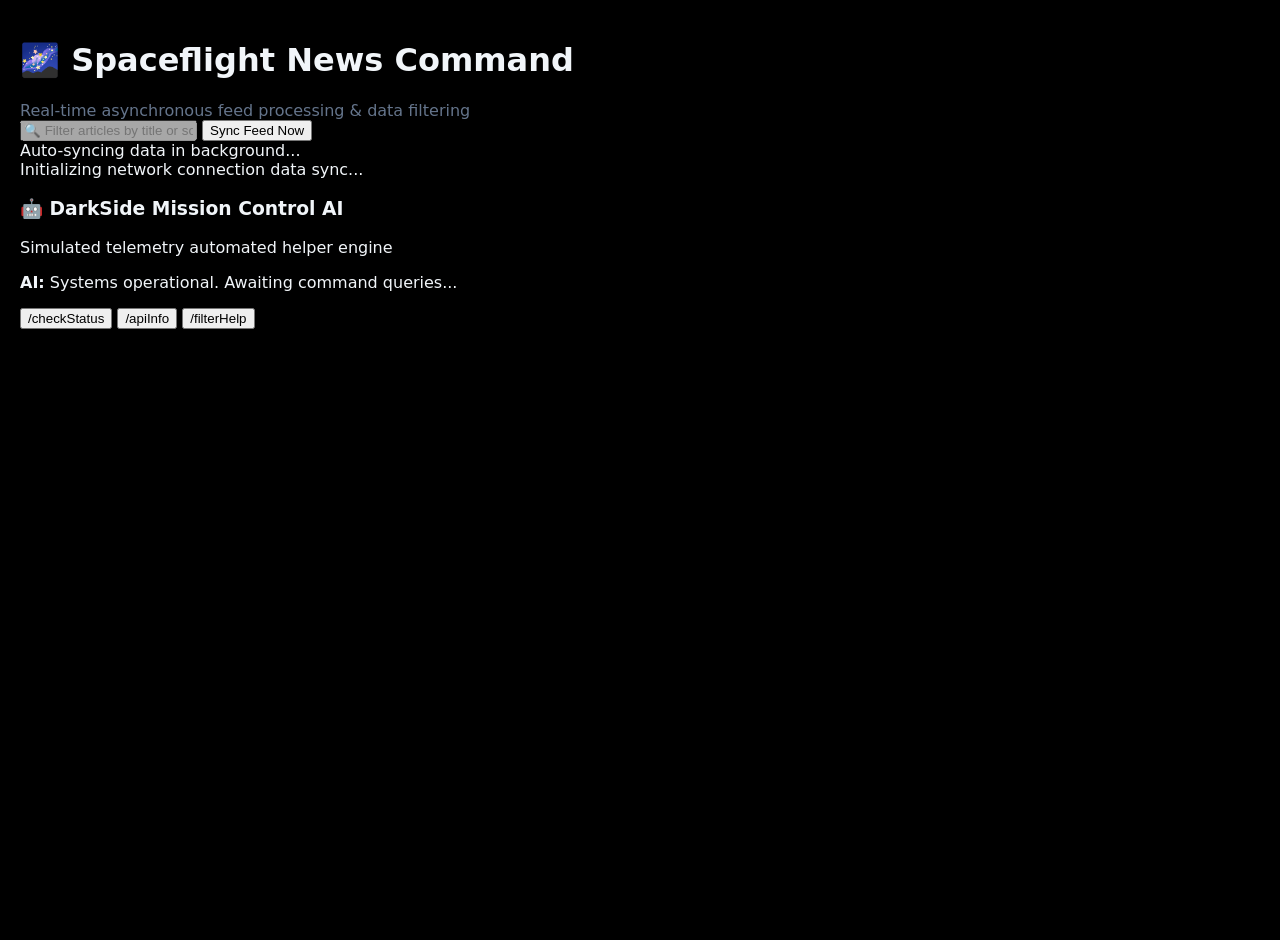
<file: Index.html>
<!DOCTYPE html>
<html lang="en">
<head>
    <meta charset="UTF-8">
    <meta name="viewport" content="width=device-width, initial-scale=1.0">
    <title>Advanced Interactive Dashboard</title>
    <link rel="stylesheet" href="style.css">
</head>
<body>
    <div class="dashboard-grid">
        <!-- Main Core Feed Section -->
        <main class="main-content">
            <h1>🌌 Spaceflight News Command</h1>
            <p class="subtitle">Real-time asynchronous feed processing & data filtering</p>
            
            <!-- Controls Module -->
            <div class="controls-row">
                <input type="text" id="search-input" placeholder="🔍 Filter articles by title or source..." disabled>
                <button id="refresh-btn">Sync Feed Now</button>
            </div>

            <!-- Auto-Sync Notification Banner -->
            <div id="status-banner" class="banner">Auto-syncing data in background...</div>

            <!-- Dynamic Target Container for Reusable Component Generator -->
            <div id="news-feed-container">
                <div class="initial-placeholder">Initializing network connection data sync...</div>
            </div>
        </main>

        <!-- Simulated Chatbot / Automation Assistant Panel -->
        <aside class="sidebar-chat">
            <h3>🤖 DarkSide Mission Control AI</h3>
            <p class="panel-desc">Simulated telemetry automated helper engine</p>
            
            <div id="chat-output-display" class="chat-display">
                <p class="bot-msg"><strong>AI:</strong> Systems operational. Awaiting command queries...</p>
            </div>

            <div class="chat-triggers">
                <button class="trigger-chip" data-reply="Telemetry status checks nominal. Core data stream sync running every 60 seconds. All connection ports secure.">/checkStatus</button>
                <button class="trigger-chip" data-reply="API Data Framework: Target URL resolves to Spaceflight News v4 structure mapping JSON objects in real-time.">/apiInfo</button>
                <button class="trigger-chip" data-reply="Data Filter Module initialized. Standard regex matching handles dynamic card hiding without page reloads.">/filterHelp</button>
            </div>
        </aside>
    </div>

    <script src="script.js"></script>
</body>
</html>
</file>
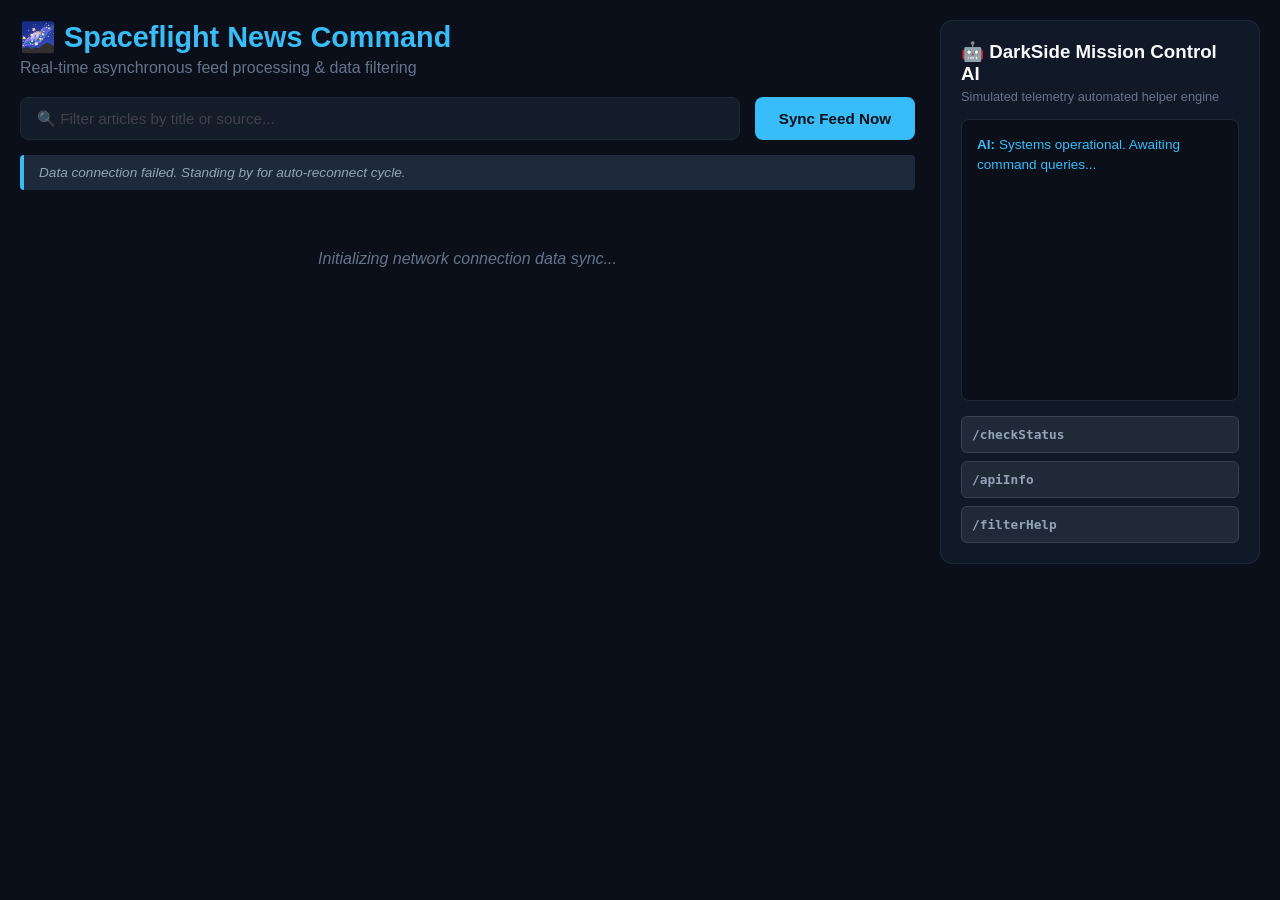
<file: v1-seleton/index.html>
<!DOCTYPE html>
<html lang="en">
<head>
    <meta charset="UTF-8">
    <meta name="viewport" content="width=device-width, initial-scale=1.0">
    <title>Advanced Interactive Dashboard</title>
    <link rel="stylesheet" href="style.css">
</head>
<body>
    <div class="dashboard-grid">
        <!-- Main Core Feed Section -->
        <main class="main-content">
            <h1>🌌 Spaceflight News Command</h1>
            <p class="subtitle">Real-time asynchronous feed processing & data filtering</p>
            
            <!-- Controls Module -->
            <div class="controls-row">
                <input type="text" id="search-input" placeholder="🔍 Filter articles by title or source..." disabled>
                <button id="refresh-btn">Sync Feed Now</button>
            </div>

            <!-- Auto-Sync Notification Banner -->
            <div id="status-banner" class="banner">Auto-syncing data in background...</div>

            <!-- Dynamic Target Container for Reusable Component Generator -->
            <div id="news-feed-container">
                <div class="initial-placeholder">Initializing network connection data sync...</div>
            </div>
        </main>

        <!-- Simulated Chatbot / Automation Assistant Panel -->
        <aside class="sidebar-chat">
            <h3>🤖 DarkSide Mission Control AI</h3>
            <p class="panel-desc">Simulated telemetry automated helper engine</p>
            
            <div id="chat-output-display" class="chat-display">
                <p class="bot-msg"><strong>AI:</strong> Systems operational. Awaiting command queries...</p>
            </div>

            <div class="chat-triggers">
                <button class="trigger-chip" data-reply="Telemetry status checks nominal. Core data stream sync running every 60 seconds. All connection ports secure.">/checkStatus</button>
                <button class="trigger-chip" data-reply="API Data Framework: Target URL resolves to Spaceflight News v4 structure mapping JSON objects in real-time.">/apiInfo</button>
                <button class="trigger-chip" data-reply="Data Filter Module initialized. Standard regex matching handles dynamic card hiding without page reloads.">/filterHelp</button>
            </div>
        </aside>
    </div>

    <script src="script.js"></script>
</body>
</html>
</file>
<file: style.css>
/* Core Root Architecture Design Tokens */
:root {
    --bg-color: #000000;
    --panel-bg: #0d0d0d;
    --border-color: #1f1f1f;
    --text-main: #f1f5f9;
    --text-muted: #64748b;
    --card-bg: #0a0a0a;
    --input-bg: #141414;
}

/* Light Mode Token Inversions */
[data-theme="light"] {
    --bg-color: #f8fafc;
    --panel-bg: #ffffff;
    --border-color: #e2e8f0;
    --text-main: #0f172a;
    --text-muted: #64748b;
    --card-bg: #ffffff;
    --input-bg: #f1f5f9;
}

body {
    font-family: 'Segoe UI', system-ui, sans-serif;
    background-color: var(--bg-color);
    color: var(--text-main);
    margin: 0;
    padding: 20px;
    min-height: 100vh;
    transition: background-color 0.3s ease, color 0.3s ease;
}

.dashboard-container {
    max-width: 1200px;
    margin: 0 auto;
}

.main-header {
    display: flex;
    justify-content: space-between;
    align-items: center;
    margin-bottom: 30px;
    border-bottom: 1px solid var(--border-color);
    padding-bottom: 15px;
}

.main-header h1 {
    color: #38bdf8;
    margin: 0 0 5px 0;
}

.subtitle {
    color: var(--text-muted);
    margin: 0;
}

/* Custom Slide Switch Architecture UI */
.theme-switch-wrapper {
    display: flex;
    align-items: center;
    gap: 10px;
}

.theme-label {
    font-size: 0.85rem;
    font-weight: 600;
    color: var(--text-main);
}

.theme-switch {
    display: inline-block;
    height: 26px;
    position: relative;
    width: 50px;
}

.theme-switch input {
    display: none;
}

.slider {
    background-color: #334155;
    bottom: 0;
    cursor: pointer;
    left: 0;
    position: relative;
    right: 0;
    top: 0;
    height: 26px;
    width: 50px;
    border-radius: 34px;
    transition: .4s;
}

.slider:before {
    background-color: #fff;
    bottom: 4px;
    content: "";
    height: 18px;
    left: 4px;
    position: absolute;
    transition: .4s;
    width: 18px;
    border-radius: 50%;
}

input:checked + .slider {
    background-color: #10b981;
}

input:checked + .slider:before {
    transform: translateX(24px);
}

/* Restructured Control Station */
.control-panel {
    background-color: var(--panel-bg);
    border: 1px solid var(--border-color);
    border-radius: 12px;
    padding: 20px;
    margin-bottom: 30px;
    display: flex;
    flex-wrap: wrap;
    gap: 15px;
    align-items: center;
    justify-content: space-between;
}

.sync-wrapper {
    display: flex;
    align-items: center;
    gap: 12px;
}

#fetch-btn {
    background-color: #10b981;
    color: #fff;
    border: none;
    padding: 12px 24px;
    font-weight: 600;
    border-radius: 8px;
    cursor: pointer;
    transition: background 0.2s;
}

#fetch-btn:hover { background-color: #059669; }

.cache-badge {
    font-size: 0.8rem;
    color: var(--text-main);
    background-color: var(--input-bg);
    padding: 4px 8px;
    border-radius: 4px;
    border: 1px solid var(--border-color);
}

.filter-group {
    display: flex;
    gap: 10px;
    flex-grow: 1;
    max-width: 500px;
}

.filter-group input, .filter-group select {
    background-color: var(--input-bg);
    border: 1px solid var(--border-color);
    color: var(--text-main);
    padding: 10px 12px;
    border-radius: 6px;
    font-size: 0.9rem;
}

.filter-group input { flex-grow: 2; }
.filter-group select { flex-grow: 1; }

.toggle-group {
    display: flex;
    background-color: var(--input-bg);
    padding: 4px;
    border-radius: 8px;
}

.view-toggle {
    background: none;
    border: none;
    color: var(--text-muted);
    padding: 8px 16px;
    font-weight: 600;
    border-radius: 6px;
    cursor: pointer;
}

.view-toggle.active {
    background-color: #38bdf8;
    color: #0f172a;
}

/* Grid Architecture Matrix Layout */
.news-flex {
    display: grid;
    grid-template-columns: repeat(auto-fill, minmax(300px, 1fr));
    gap: 20px;
}

.news-card {
    background-color: var(--card-bg);
    border: 1px solid var(--border-color);
    border-radius: 10px;
    padding: 20px;
    display: flex;
    flex-direction: column;
    justify-content: space-between;
    transition: background-color 0.3s ease;
}

.news-card h3 {
    color: var(--text-main);
    margin: 0 0 10px 0;
}

.source-badge {
    align-self: flex-start;
    background-color: rgba(56, 189, 248, 0.1);
    color: #38bdf8;
    padding: 2px 6px;
    border-radius: 4px;
    font-size: 0.75rem;
    font-weight: 700;
    margin-bottom: 10px;
}

.news-card a {
    color: #38bdf8;
    text-decoration: none;
    font-weight: 600;
}

.error-card {
    background-color: rgba(239, 68, 68, 0.05);
    border: 2px dashed #ef4444;
    border-radius: 12px;
    padding: 40px;
    text-align: center;
    max-width: 600px;
    margin: 40px auto;
}

.skeleton-card {
    height: 200px;
    background: linear-gradient(90deg, var(--input-bg) 25%, var(--panel-bg) 50%, var(--input-bg) 75%);
    background-size: 200% 100%;
    animation: loadingPulse 1.5s infinite;
    border-radius: 10px;
}

@keyframes loadingPulse {
    0% { background-position: 200% 0; }
    100% { background-position: -200% 0; }
}

.chart-container {
    background-color: var(--panel-bg);
    border: 1px solid var(--border-color);
    border-radius: 12px;
    padding: 25px;
    max-width: 800px;
    margin: 0 auto;
}

.hidden { display: none !important; }

@media (max-width: 768px) {
    .main-header { flex-direction: column; align-items: flex-start; gap: 15px; }
    .theme-switch-wrapper { align-self: flex-end; }
    .control-panel { flex-direction: column; align-items: stretch; }
    .filter-group { flex-direction: column; }
}
</file>
<file: v1-seleton/style.css>
body {
    font-family: 'Segoe UI', Tahoma, Geneva, Verdana, sans-serif;
    background-color: #0b0f19;
    color: #f1f5f9;
    margin: 0;
    padding: 20px;
    min-height: 100vh;
    box-sizing: border-box;
}

.dashboard-grid {
    display: grid;
    grid-template-columns: 1fr 320px;
    gap: 25px;
    max-width: 1300px;
    margin: 0 auto;
}

@media (max-width: 900px) {
    .dashboard-grid { grid-template-columns: 1fr; }
}

h1 { margin: 0; color: #38bdf8; font-size: 1.8rem; }
.subtitle { color: #64748b; margin-top: 5px; margin-bottom: 20px; }

.controls-row {
    display: flex;
    gap: 15px;
    margin-bottom: 15px;
}

input[type="text"] {
    flex: 1;
    background-color: #1e293b;
    border: 1px solid #334155;
    border-radius: 8px;
    padding: 12px 16px;
    color: #f1f5f9;
    font-size: 0.95rem;
    outline: none;
}
input[type="text"]:focus { border-color: #38bdf8; }
input[type="text"]:disabled { opacity: 0.5; cursor: not-allowed; }

button {
    background-color: #38bdf8;
    color: #0b0f19;
    border: none;
    font-weight: 600;
    padding: 0 24px;
    border-radius: 8px;
    cursor: pointer;
    font-size: 0.95rem;
    white-space: nowrap;
}
button:hover { background-color: #7dd3fc; }

.banner {
    background-color: #1e293b;
    border-left: 4px solid #38bdf8;
    color: #94a3b8;
    padding: 10px 15px;
    font-size: 0.85rem;
    border-radius: 4px;
    margin-bottom: 20px;
    font-style: italic;
}

/* Reusable Component Card Styling */
.news-card {
    background-color: #111827;
    border: 1px solid #1f2937;
    border-radius: 10px;
    padding: 20px;
    margin-bottom: 15px;
    box-shadow: 0 4px 6px -1px rgba(0,0,0,0.2);
}
.card-source {
    font-size: 0.75rem;
    text-transform: uppercase;
    color: #38bdf8;
    font-weight: 700;
    letter-spacing: 0.05em;
    margin: 0 0 8px 0;
}
.card-title { margin: 0 0 10px 0; font-size: 1.2rem; line-height: 1.4; color: #f8fafc; }
.card-summary { color: #94a3b8; font-size: 0.9rem; line-height: 1.6; margin: 0 0 15px 0; }
.card-link { color: #38bdf8; text-decoration: none; font-size: 0.9rem; font-weight: 600; }
.card-link:hover { text-decoration: underline; }

.initial-placeholder { color: #64748b; text-align: center; padding: 40px; font-style: italic; }

/* Sidebar Automated Chat Panel Styling */
.sidebar-chat {
    background-color: #111827;
    border: 1px solid #1f2937;
    border-radius: 12px;
    padding: 20px;
    display: flex;
    flex-direction: column;
    height: fit-content;
}
.sidebar-chat h3 { margin: 0; color: #f8fafc; }
.panel-desc { color: #64748b; font-size: 0.8rem; margin: 4px 0 15px 0; }
.chat-display {
    background-color: #0b0f19;
    border: 1px solid #1f2937;
    border-radius: 8px;
    padding: 15px;
    height: 250px;
    overflow-y: auto;
    font-size: 0.85rem;
    line-height: 1.5;
    margin-bottom: 15px;
}
.bot-msg { color: #38bdf8; margin: 0 0 10px 0; }
.user-msg { color: #e2e8f0; margin: 0 0 10px 0; text-align: right; }
.chat-triggers { display: flex; flex-direction: column; gap: 8px; }
.trigger-chip {
    background-color: #1f2937;
    color: #94a3b8;
    border: 1px solid #374151;
    padding: 10px;
    border-radius: 6px;
    text-align: left;
    font-size: 0.8rem;
    font-family: monospace;
}
.trigger-chip:hover { background-color: #374151; color: #f1f5f9; }

.hidden { display: none !important; }
</file>
